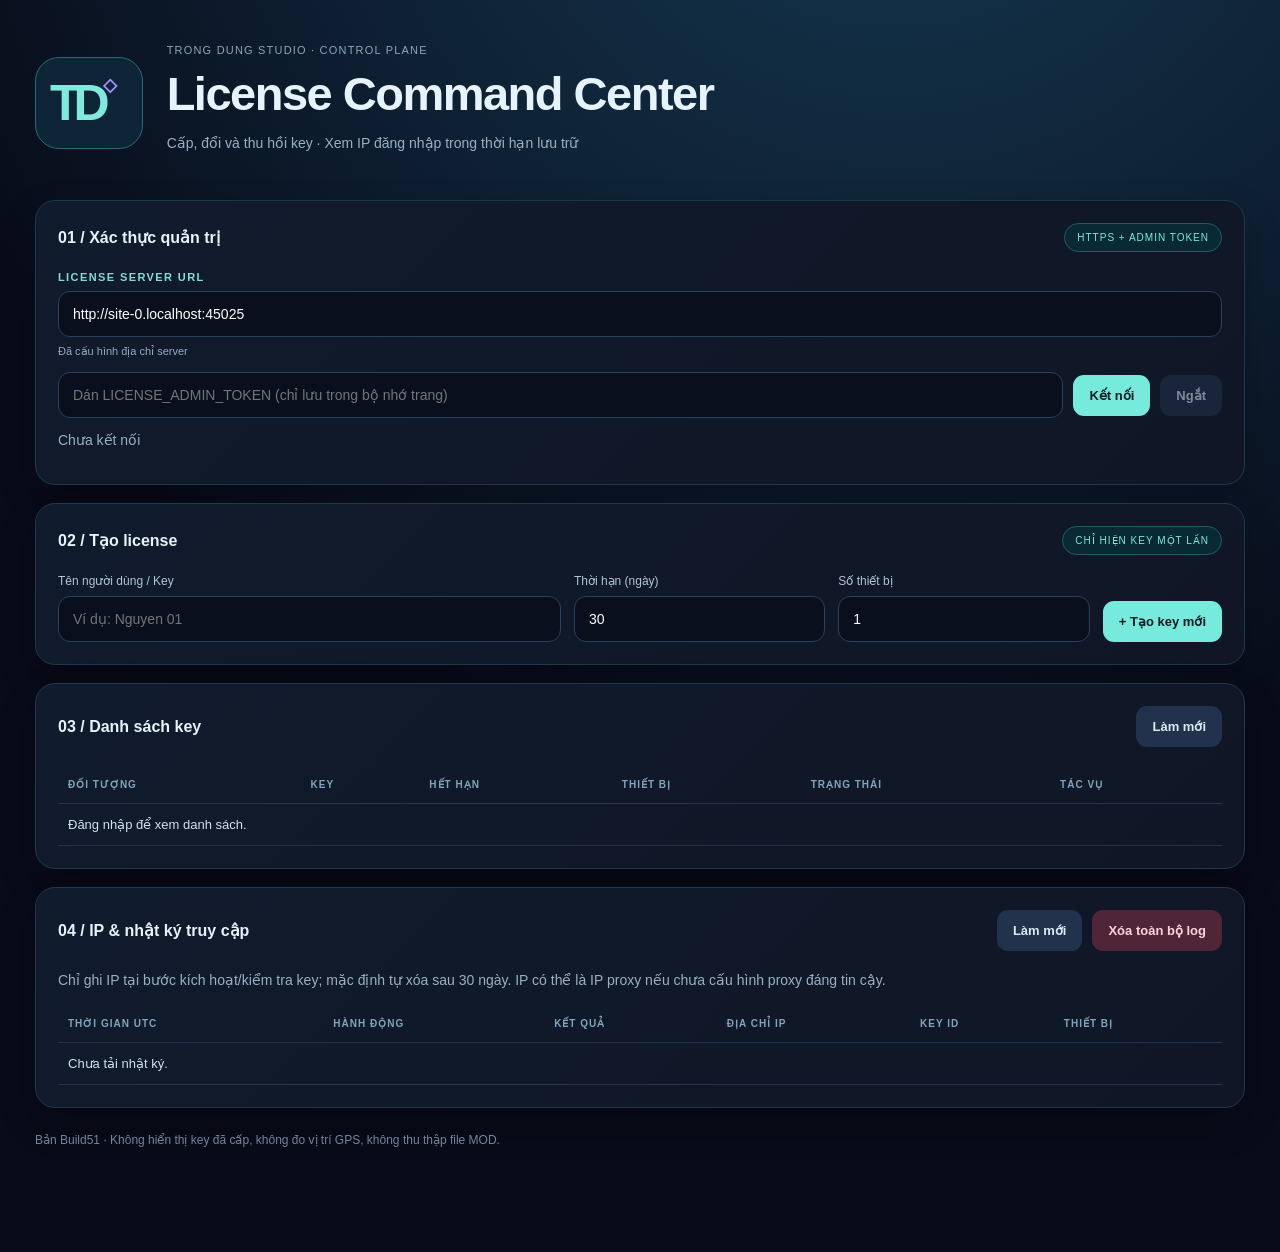
<file: WebAdmin/index.html>
<!doctype html><html lang="vi"><head><meta charset="utf-8"><meta name="viewport" content="width=device-width,initial-scale=1"><title>TD Studio · Key Control</title><link rel="stylesheet" href="./admin.css"><meta name="referrer" content="no-referrer"><meta http-equiv="Content-Security-Policy" content="default-src 'none'; style-src 'self'; script-src 'self'; connect-src https: http://localhost:8000 http://127.0.0.1:8000; base-uri 'none'; form-action 'none'"></head>
<body><main>
<header><div class="mark">TD<span>◇</span></div><div><small>TRONG DUNG STUDIO · CONTROL PLANE</small><h1>License Command Center</h1><p>Cấp, đổi và thu hồi key · Xem IP đăng nhập trong thời hạn lưu trữ</p></div></header>
<section class="card"><div class="bar"><h2>01 / Xác thực quản trị</h2><span class="pill">HTTPS + ADMIN TOKEN</span></div><div class="endpoint"><label for="serverUrl">LICENSE SERVER URL</label><input id="serverUrl" type="url" inputmode="url" autocapitalize="off" spellcheck="false" autocomplete="url" placeholder="https://ten-server.onrender.com"><small id="serverState" role="status">Đang đọc cấu hình</small></div><div class="row"><input id="adminToken" type="password" autocomplete="off" placeholder="Dán LICENSE_ADMIN_TOKEN (chỉ lưu trong bộ nhớ trang)"><button id="connect">Kết nối</button><button id="disconnect" class="ghost">Ngắt</button></div><p id="message" role="status">Chưa kết nối</p></section>
<section class="card"><div class="bar"><h2>02 / Tạo license</h2><span class="pill">CHỈ HIỆN KEY MỘT LẦN</span></div><form id="createForm" class="create"><label>Tên người dùng / Key<input id="label" required maxlength="80" placeholder="Ví dụ: Nguyen 01"></label><label>Thời hạn (ngày)<input id="days" type="number" min="1" max="3650" value="30" required></label><label>Số thiết bị<input id="devices" type="number" min="1" max="20" value="1" required></label><button type="submit">+ Tạo key mới</button></form><div id="oneTime" class="secret" hidden><strong>KEY MỚI — HÃY SAO CHÉP NGAY</strong><code id="newKey"></code><button id="copyKey">Sao chép</button><small>Server chỉ lưu SHA-256; sau khi đóng thông báo không thể xem lại key.</small></div></section>
<section class="card"><div class="bar"><h2>03 / Danh sách key</h2><button id="refreshKeys" class="ghost">Làm mới</button></div><div class="tablewrap"><table><thead><tr><th>Đối tượng</th><th>Key</th><th>Hết hạn</th><th>Thiết bị</th><th>Trạng thái</th><th>Tác vụ</th></tr></thead><tbody id="keyRows"><tr><td colspan="6">Đăng nhập để xem danh sách.</td></tr></tbody></table></div><div id="devicePanel" hidden><h3>Thiết bị đã kích hoạt</h3><div id="deviceRows"></div></div></section>
<section class="card"><div class="bar"><h2>04 / IP & nhật ký truy cập</h2><div class="row"><button id="refreshLogs" class="ghost">Làm mới</button><button id="wipeLogs" class="danger">Xóa toàn bộ log</button></div></div><p class="hint">Chỉ ghi IP tại bước kích hoạt/kiểm tra key; mặc định tự xóa sau 30 ngày. IP có thể là IP proxy nếu chưa cấu hình proxy đáng tin cậy.</p><div class="tablewrap"><table><thead><tr><th>Thời gian UTC</th><th>Hành động</th><th>Kết quả</th><th>Địa chỉ IP</th><th>Key ID</th><th>Thiết bị</th></tr></thead><tbody id="logRows"><tr><td colspan="6">Chưa tải nhật ký.</td></tr></tbody></table></div></section>
<footer>Bản Build51 · Không hiển thị key đã cấp, không đo vị trí GPS, không thu thập file MOD.</footer>
</main><script src="./config.js" defer></script><script src="./admin.js" defer></script></body></html>
</file>
<file: WebAdmin/admin.css>
:root{color-scheme:dark;font-family:ui-sans-serif,-apple-system,BlinkMacSystemFont,"Segoe UI",sans-serif;background:#080b18;color:#e7f3fa}*{box-sizing:border-box}body{margin:0;background:radial-gradient(circle at 70% -20%,#153a53,transparent 60%),#080b18}main{max-width:1250px;margin:0 auto;padding:30px 20px 80px}header{display:flex;align-items:center;gap:24px;margin:10px 0 35px}.mark{font-size:50px;font-weight:900;letter-spacing:-7px;color:#80e9e0;border:1px solid #286a76;border-radius:24px;padding:16px 25px 16px 14px;background:#0e2537}.mark span{font-size:18px;vertical-align:top;letter-spacing:0;color:#a392ff}small{font-size:11px;letter-spacing:1.2px;color:#8ea6bb}h1{font-size:clamp(27px,5vw,47px);letter-spacing:-1.5px;margin:8px 0}h2{font-size:16px;margin:0}h3{font-size:14px}p{color:#9ab0c4;font-size:14px}.card{background:linear-gradient(135deg,#101b2d,#101625);border:1px solid #203750;border-radius:20px;padding:22px;margin:18px 0;box-shadow:0 16px 38px #0003}.bar,.row{display:flex;gap:10px;align-items:center;flex-wrap:wrap}.bar{justify-content:space-between;margin-bottom:19px}.pill{color:#7be8da;background:#092a35;padding:8px 12px;border:1px solid #205c66;border-radius:20px;font-size:10px;letter-spacing:1px}input{background:#090f1d;color:#fff;border:1px solid #2b405b;border-radius:12px;font:inherit;font-size:14px;padding:14px;min-width:0}#adminToken{flex:1}input:focus{outline:2px solid #61ddd0}button{background:#76eadc;color:#071b23;border:0;border-radius:11px;font:inherit;font-weight:700;font-size:13px;padding:13px 16px;cursor:pointer}button:hover{filter:brightness(1.09)}button:disabled{opacity:.55;cursor:default}.ghost{background:#22324c;color:#d7ecf6}.danger{background:#4f2637;color:#ffd2dd}label{display:grid;gap:8px;color:#aec5d7;font-size:12px}.create{display:grid;grid-template-columns:2fr 1fr 1fr auto;align-items:end;gap:13px}.create input{width:100%}.secret{padding:15px;border:1px solid #3da294;background:#0a2a34;border-radius:12px;margin-top:20px}.secret code{display:block;font-size:clamp(13px,2.6vw,19px);overflow-wrap:anywhere;color:#b8fff3;margin:13px 0}table{width:100%;border-collapse:collapse;text-align:left;font-size:13px}th{text-transform:uppercase;font-size:10px;letter-spacing:1px;color:#81a4bd}th,td{padding:13px 10px;border-bottom:1px solid #22344b}td{color:#d2e2ec}td button{margin:3px;padding:8px 11px;font-size:11px}.tablewrap{overflow-x:auto}.hint{line-height:1.5}.red{color:#ff9eae}.green{color:#82efc7}#devicePanel{background:#0a1323;border-radius:12px;padding:16px;margin-top:15px}#deviceRows>div{padding:10px;border-top:1px solid #253b52;display:flex;justify-content:space-between;gap:15px;align-items:center}footer{font-size:12px;color:#71869c;margin:25px 0}@media(max-width:720px){main{padding:15px 12px}header{gap:14px}.mark{font-size:29px;padding:13px}.create{grid-template-columns:1fr 1fr}.create label:first-child{grid-column:1 / -1}.create button{grid-column:1 / -1}.card{padding:15px}td button{display:block}}

.endpoint{display:grid;gap:8px;margin:0 0 14px}.endpoint label{font-size:11px;color:#85dcd5;font-weight:750;letter-spacing:1.4px}.endpoint input{width:100%}.endpoint small{letter-spacing:0;color:#93aac1}.actions{min-width:270px}.actions button{white-space:nowrap}.row input[type=password]{min-width:min(100%,300px)}button:focus-visible{outline:2px solid #b4ffef;outline-offset:2px}[hidden]{display:none!important}
</file>
